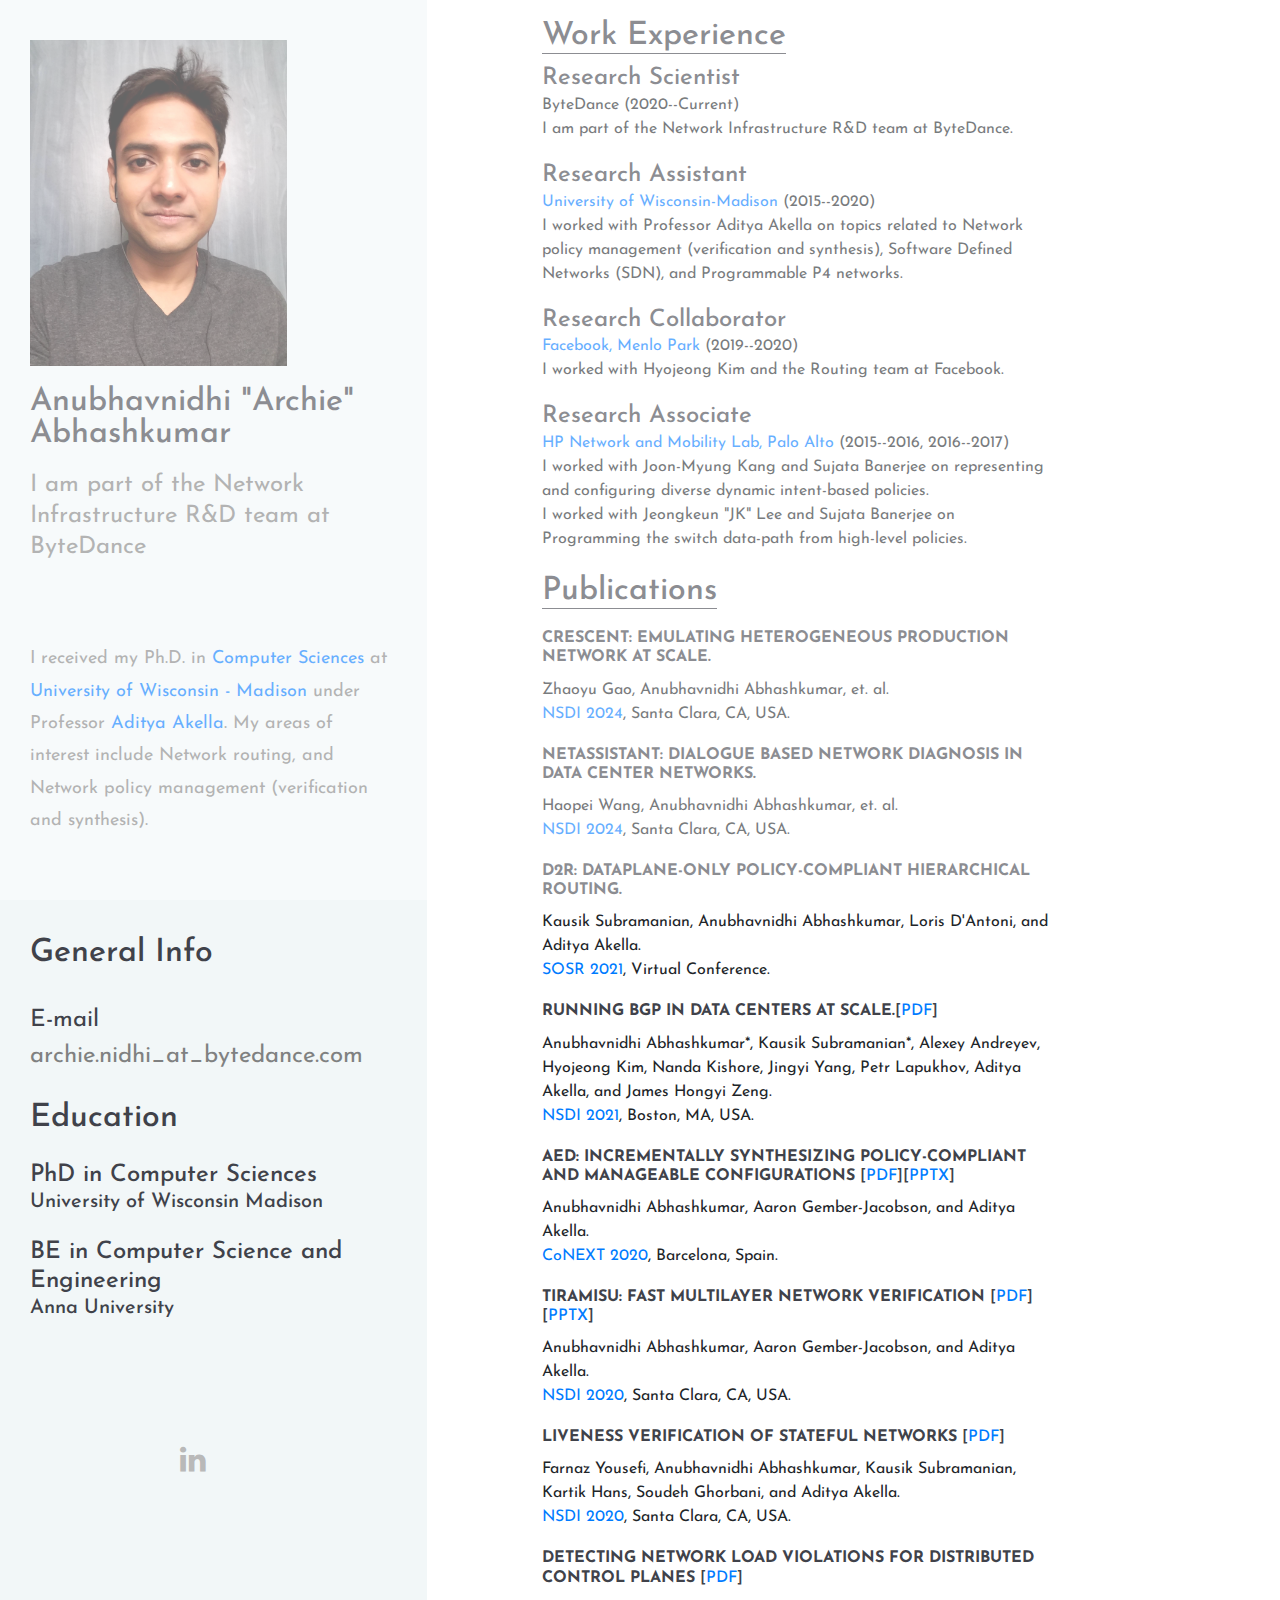
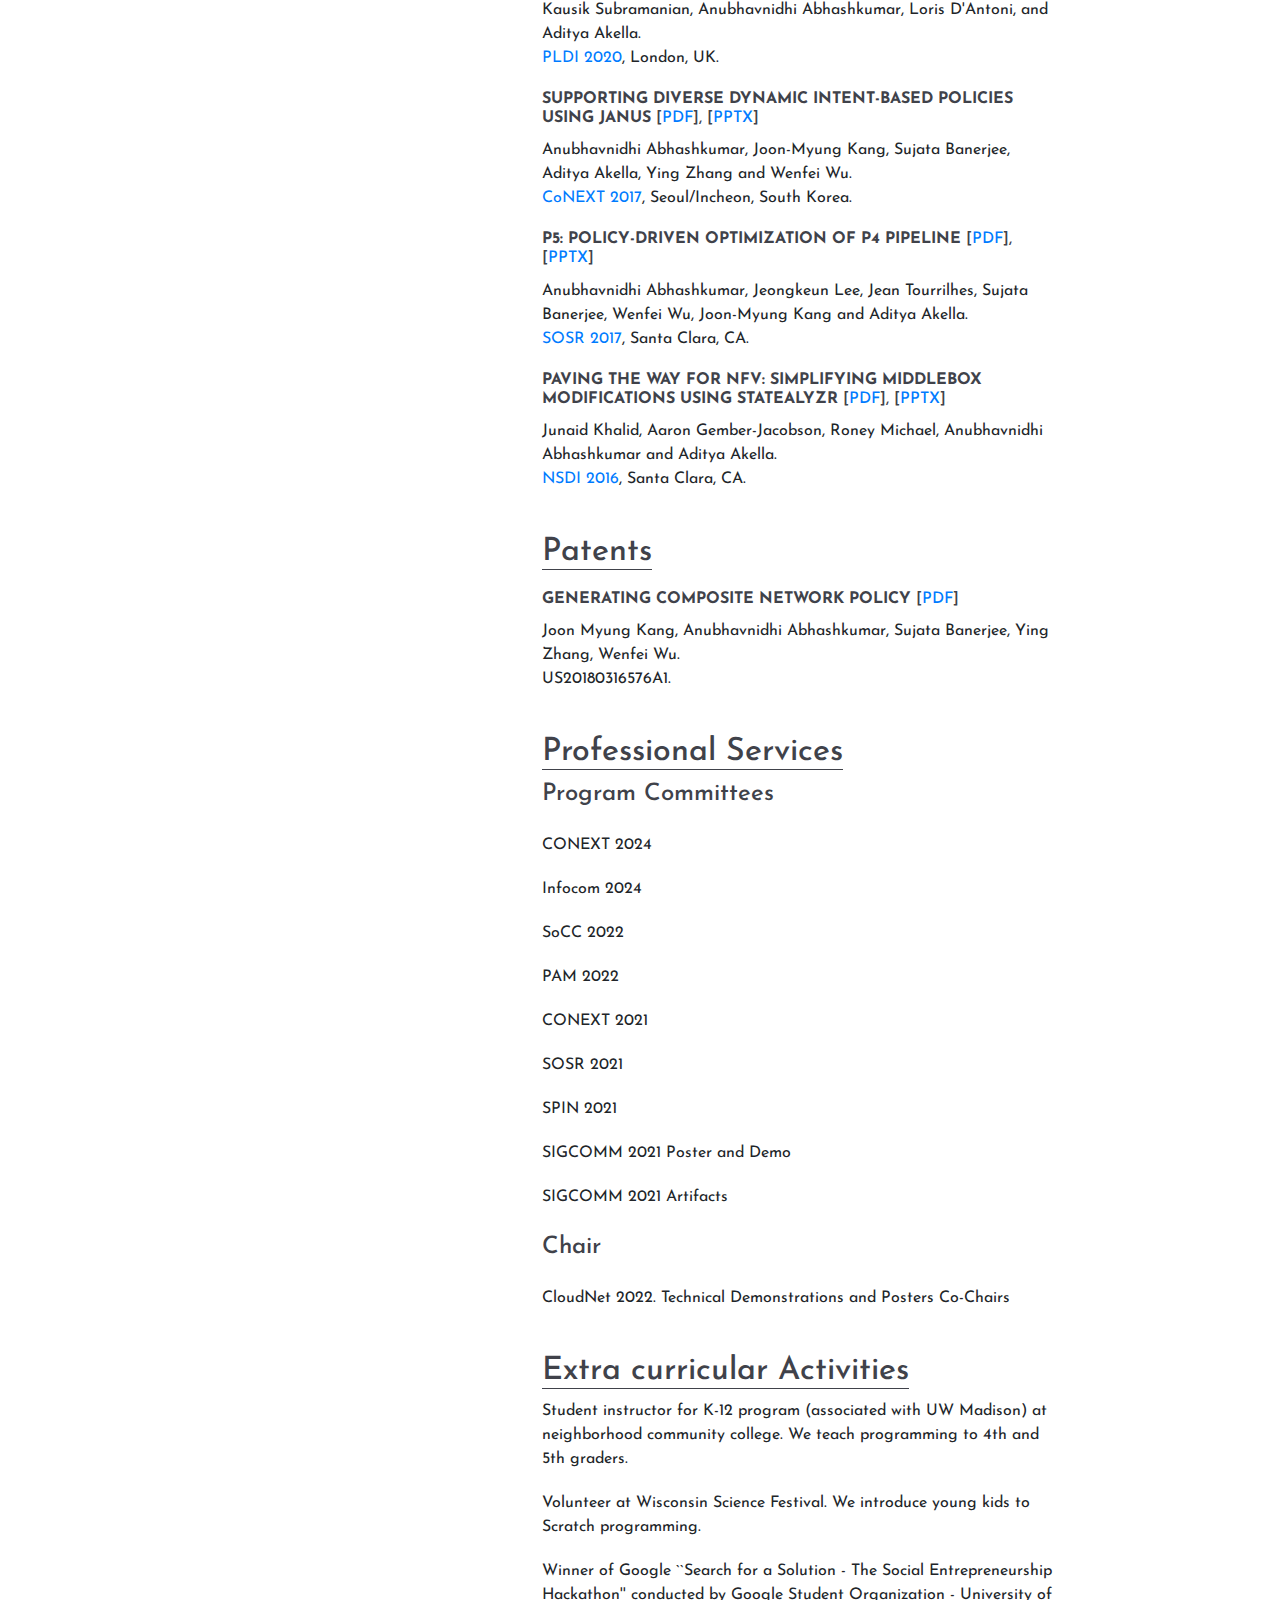
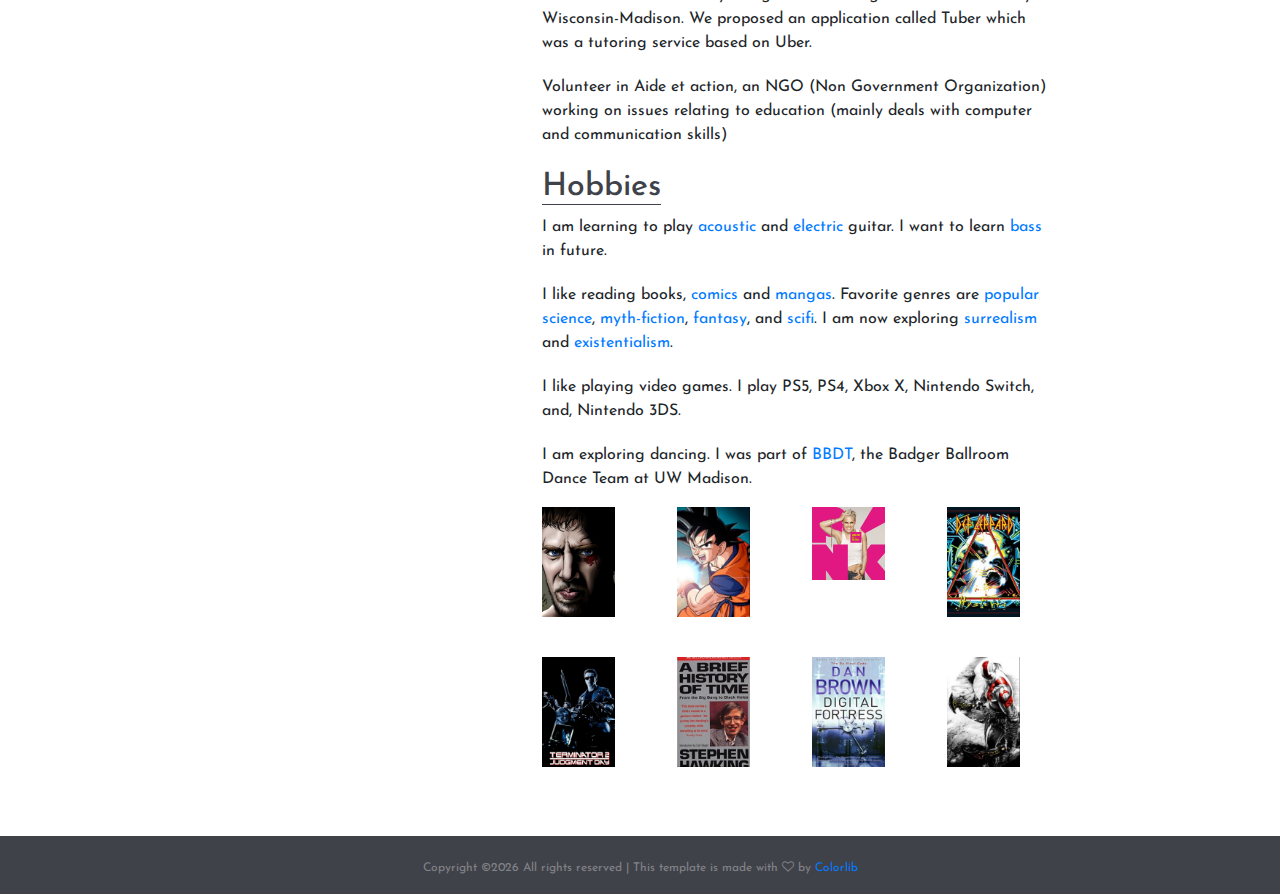
<file: index.html>
<!DOCTYPE html>
<html lang="en">
<head>
	<title>Anubhavnidhi "Archie" Abhashkumar</title>
	<meta charset="UTF-8">
	<meta name="description" content="Civic - CV Resume">
	<meta name="keywords" content="resume, civic, onepage, creative, html">
	<meta name="viewport" content="width=device-width, initial-scale=1.0">
	<!-- Favicon 
	<link href="img/favicon.ico" rel="shortcut icon"/>
	-->   
	<!-- Google Fonts -->
	<link href="https://fonts.googleapis.com/css?family=Josefin+Sans:400,400i,600,600i,700" rel="stylesheet">

	<!-- Stylesheets -->
	<link rel="stylesheet" href="css/bootstrap.min.css"/>
	<link rel="stylesheet" href="css/font-awesome.min.css"/>
	<link rel="stylesheet" href="css/flaticon.css"/>
	<link rel="stylesheet" href="css/owl.carousel.css"/>
	<link rel="stylesheet" href="css/magnific-popup.css"/>
	<link rel="stylesheet" href="css/style.css"/>


	<!--[if lt IE 9]>
	  <script src="https://oss.maxcdn.com/html5shiv/3.7.2/html5shiv.min.js"></script>
	  <script src="https://oss.maxcdn.com/respond/1.4.2/respond.min.js"></script>
	<![endif]-->

</head>
<body>
	<!-- Page Preloder -->
	<div id="preloder">
		<div class="loader"></div>
	</div>
	
	<div class="home-three-style">
		<!-- Header section start -->
		<!--
		<header class="header-section">
			<div class="container-fluid">
				<div class="row">
					<div class="col-md-4">
						<div class="site-logo">
							<h2><a href="#">Civic</a></h2>
							<p>Enhance your online presence</p>
						</div>
					</div>
					<div class="col-md-8 text-md-right header-buttons">
						<a href="#" class="site-btn">Download CV</a>
						<a href="#" class="site-btn">Discover me</a>
					</div>
				</div>
			</div>
		</header>
		-->
		<!-- Header section end -->
		
		<div class="container-fluid p-0">
			<div class="row m-0">
				<div class="col-xl-4 col-lg-4 p-0">
					<div class="main-left-area h-20">
						<section class="intro-section">
							<figure class="hero-image">
								<img src="assets/images/image.jpg" alt="">
							</figure>
							<div class="hero-text">
								<h2>Anubhavnidhi "Archie" Abhashkumar</h2>
								<p>I am part of the Network Infrastructure R&D team at ByteDance</p>
							</div>
							<p class="mb-5">I received my Ph.D. in <a href="http://cs.wisc.edu">Computer Sciences</a> at <a href="http://wisc.edu">University of Wisconsin - Madison</a> under Professor <a href="http://pages.cs.wisc.edu/~akella/">Aditya Akella</a>. My areas of interest include Network routing, and Network policy management (verification and synthesis). </p>
							<div class="hero-info pt-5">
								<h2>General Info</h2>
								<ul>
									<li><span>E-mail</span><br>archie.nidhi_at_bytedance.com</li>
								</ul>
							</div>
						</section>

						<section class="extra-section spad">
							            <div class="education-container container-block">
                <h2 class="container-block-title">Education</h2>
		</br>
                <div class="item">
                    <h4 class="degree">PhD in Computer Sciences</h4>
                    <h5 class="meta">University of Wisconsin Madison</h5>
                </div><!--//item-->
		</br>
                <div class="item">
                    <h4 class="degree">BE in Computer Science and Engineering</h4>
                    <h5 class="meta">Anna University</h5>
                </div><!--//item-->
            </div><!--//education-container-->

						<!--</section>
						<section class="language-section spad">
							<div class="section-title">
								<h2>Languages</h2>
							</div>
							<ul class="language-progress">
								<li>English <div class="lan-prog" data-lanprogesss="5"></div></li>
								<li>Spanish <div class="lan-prog" data-lanprogesss="4"></div></li>
								<li>Chinesse <div class="lan-prog" data-lanprogesss="3"></div></li>
							</ul>
						</section>-->
						<div class="social-links">
							<a href="https://www.linkedin.com/pub/anubhav-nidhi/6b/a2/5b3"><i class="fa fa-linkedin"></i></a>
						</div>
					</div>
				</div>

				<div class="col-xl-6 col-lg-7">
					<div class="main-right-area">
						<section class="resume-section spad pt-0">
						<section class="resume-section">
							<div class="section-title">
								<h2>Work Experience</h2>
							</div>
							<ul class="resume-list">
                                                                <li>
                                                                        <h3>Research Scientist</h3>
									ByteDance (2020--Current)<br>
									<!--<a href="http://cs.wisc.edu">University of Wisconsin-Madison</a><br>-->
									I am part of the Network Infrastructure R&D team at ByteDance.
                                                                </li>

								<li>
									<h3>Research Assistant</h3>
									<a href="http://cs.wisc.edu">University of Wisconsin-Madison</a> (2015--2020)<br>
									I worked with Professor Aditya Akella on topics related to Network policy management (verification and synthesis), Software Defined Networks (SDN), and Programmable P4 networks.
								</li>
								<li>
									<h3>Research Collaborator</h3>
									<a href="https://research.fb.com/category/systems-and-networking/">Facebook, Menlo Park</a> (2019--2020)<br>
									I worked with Hyojeong Kim and the Routing team at Facebook.
								</li>
								<li>
									<h3>Research Associate</h3>
									<a href="http://www.hpl.hp.com/research/network-and-mobility/">HP Network and Mobility Lab, Palo Alto</a> (2015--2016, 2016--2017)<br>
									I worked with Joon-Myung Kang and Sujata Banerjee on representing and configuring diverse dynamic intent-based policies.<br>
									I worked with Jeongkeun "JK" Lee and Sujata Banerjee on Programming the switch data-path from high-level policies.
								</li>
							</ul>
						</section>
						<!-- Resume section end -->
						<br>
<section class="resume-section spad pt-0">
							<div class="section-title">
								<h2>Publications</h2>
							</div>
							<ul class="resume-list">
                                                                <li>
									<h4><b>Crescent: Emulating Heterogeneous Production Network at Scale.</b><!--[<a href=papers/nsdi_bgp_21.pdf>pdf</a> ]--><!--[<a href=ppt/AED.pptx>pptx</a>]--></h4>
                                                                        Zhaoyu Gao, Anubhavnidhi Abhashkumar, et. al. <br> <a href="https://www.usenix.org/conference/nsdi24">NSDI 2024</a>, Santa Clara, CA, USA. 
                                                                </li>
                                                                <li>
									<h4><b>NetAssistant: Dialogue Based Network Diagnosis in Data Center Networks.</b><!--[<a href=papers/nsdi_bgp_21.pdf>pdf</a> ]--><!--[<a href=ppt/AED.pptx>pptx</a>]--></h4>
                                                                        Haopei Wang, Anubhavnidhi Abhashkumar, et. al. <br> <a href="https://www.usenix.org/conference/nsdi24">NSDI 2024</a>, Santa Clara, CA, USA. 
                                                                </li>
                                                                <li>
									<h4><b>D2R: Dataplane-Only Policy-Compliant Hierarchical Routing.</b><!--[<a href=papers/nsdi_bgp_21.pdf>pdf</a> ]--><!--[<a href=ppt/AED.pptx>pptx</a>]--></h4>
                                                                        Kausik Subramanian, Anubhavnidhi Abhashkumar, Loris D'Antoni, and Aditya Akella. <br> <a href="https://conferences.sigcomm.org/sosr/2021/index.html">SOSR 2021</a>, Virtual Conference.
                                                                </li>
                                                                <li>
									<h4><b>Running BGP in Data Centers at Scale.</b>[<a href=papers/nsdi_bgp_21.pdf>pdf</a>]<!--[<a href=ppt/AED.pptx>pptx</a>]--></h4>
                                                                        Anubhavnidhi Abhashkumar*, Kausik Subramanian*, Alexey Andreyev, Hyojeong Kim, Nanda Kishore, Jingyi Yang, Petr Lapukhov, Aditya Akella, and James Hongyi Zeng. <br> <a href="https://www.usenix.org/conference/nsdi21">NSDI 2021</a>, Boston, MA, USA.
                                                                </li>
                                                                <li>
									<h4><b>AED: Incrementally Synthesizing Policy-Compliant and Manageable Configurations </b>[<a href=papers/aed.pdf>pdf</a>][<a href=ppt/AED.pptx>pptx</a>]</h4>
                                                                        Anubhavnidhi Abhashkumar, Aaron Gember-Jacobson, and Aditya Akella. <br> <a href="https://conferences.sigcomm.org/co-next/2020/#!/home">CoNEXT 2020</a>, Barcelona, Spain.
                                                                </li>
								<li>
									<h4><b>Tiramisu: Fast Multilayer Network Verification </b>[<a href=papers/tiramisu.pdf>pdf</a>][<a href=ppt/Tiramisu.pptx>pptx</a>]</h4>
									Anubhavnidhi Abhashkumar, Aaron Gember-Jacobson, and Aditya Akella. <br> <a href="https://www.usenix.org/conference/nsdi20">NSDI 2020</a>, Santa Clara, CA, USA. 
								</li>
								<li>
									<h4><b>Liveness Verification of Stateful Networks </b>[<a href=papers/nsdi20-liveness-verification.pdf>pdf</a>]<!--, [<a href=ppt/Janus.pptx>pptx</a>]--></h4>
									Farnaz Yousefi, Anubhavnidhi Abhashkumar, Kausik Subramanian, Kartik Hans, Soudeh Ghorbani, and Aditya Akella. <br> <a href="https://www.usenix.org/conference/nsdi20">NSDI 2020</a>, Santa Clara, CA, USA. 
								</li>
								<li>
									<h4><b>Detecting Network Load Violations for Distributed Control Planes</b> [<a href=papers/pldi20qarc.pdf>pdf</a>] <!--,[<a href=ppt/Janus.pptx>pptx</a>]--></h4>
									Kausik Subramanian, Anubhavnidhi Abhashkumar, Loris D'Antoni, and Aditya Akella. <br> <a href="https://conf.researchr.org/home/pldi-2020">PLDI 2020</a>, London, UK. 
								</li>

								<li>
									<h4><b>Supporting Diverse Dynamic Intent-based Policies using Janus </b>[<a href=papers/p296-Abhashkumar.pdf>pdf</a>], [<a href=ppt/Janus.pptx>pptx</a>]</h4>
									Anubhavnidhi Abhashkumar, Joon-Myung Kang, Sujata Banerjee, Aditya Akella, Ying Zhang and Wenfei Wu. <br> <a href="http://conferences2.sigcomm.org/co-next/2017/#!/home">CoNEXT 2017</a>, Seoul/Incheon, South Korea. 
								</li>
								<li>
									<h4><b>P5: Policy-driven optimization of P4 pipeline </b>[<a href=papers/sosr17-p5.pdf>pdf</a>], [<a href=ppt/P5-wisc.pptx>pptx</a>]</h4>
									Anubhavnidhi Abhashkumar, Jeongkeun Lee, Jean Tourrilhes, Sujata Banerjee, Wenfei Wu, Joon-Myung Kang and Aditya Akella. <br> <a href="http://conferences.sigcomm.org/sosr/2017">SOSR 2017</a>, Santa Clara, CA. 
								</li>
								<li>
									<h4><b>Paving the Way for NFV: Simplifying Middlebox Modifications using StateAlyzr </b>[<a href=papers/khalid2016statealyzr.pdf>pdf</a>], [<a href=ppt/khalid2016statealyzr_slides.pptx>pptx</a>]</h4>
									Junaid Khalid, Aaron Gember-Jacobson, Roney Michael, Anubhavnidhi Abhashkumar and  Aditya Akella. <br> <a href="https://www.usenix.org/conference/nsdi16">NSDI 2016</a>, Santa Clara, CA. 
								</li>
							</ul>
						</section>
						<section class="resume-section spad pt-0">
							<div class="section-title">
								<h2>Patents</h2>
							</div>
							<ul class="resume-list">
								<li>
									<h4><b> Generating composite network policy </b>[<a href="https://patents.google.com/patent/US20180316576A1/en">pdf</a>]</h4>
									Joon Myung Kang, Anubhavnidhi Abhashkumar, Sujata Banerjee, Ying Zhang, Wenfei Wu. <br> US20180316576A1. 
								</li>


							</ul>
						</section>
						<section class="resume-section spad pt-0">
							<div class="section-title">
								<h2>Professional Services</h2>
								<h3>Program Committees</h3>
							</div>
							<br>
							<ul class="resume-list">
								<li>CONEXT 2024</li>
								<li>Infocom 2024</li>
								<li>SoCC 2022</li>
								<li>PAM 2022</li>
								<li>CONEXT 2021</li>
								<li>SOSR 2021</li>
								<li>SPIN 2021</li>
								<li>SIGCOMM 2021 Poster and Demo</li>
								<li>SIGCOMM 2021 Artifacts</li>
							</ul>
							<br>
							<div class="section-title">
							<h3>Chair</h3>
							</div>
							<br>
							<ul class="resume-list">
								<li>CloudNet 2022. Technical Demonstrations and Posters Co-Chairs</li>
							</ul>
						</section>
						<section class="resume-section">
							<div class="section-title">
								<h2>Extra curricular Activities</h2>
							</div>
							<ul class="resume-list">
								<li>
									Student instructor for K-12 program (associated with UW Madison) at neighborhood community college. We teach programming to 4th and 5th graders.
								</li>
								<li>
									Volunteer at Wisconsin Science Festival. We introduce young kids to Scratch programming.
								</li>
								<li>
									Winner of Google ``Search for a Solution - The Social Entrepreneurship Hackathon'' conducted by Google Student Organization - University of Wisconsin-Madison. We proposed an application called Tuber which was a tutoring service based on Uber.
								</li>
								<li>
									Volunteer in Aide et action, an NGO (Non Government Organization) working on issues relating to education (mainly deals with computer and communication skills)
								</li>
							</ul>
							<br>
						</section>


						<!-- skill section start -->
						<div class="skill-section">
							<div class="section-title">
								<h2>Hobbies</h2>
							</div>
							<ul class="resume-list">
								<li>
									I am learning to play <a href="http://www.guitarworld.com/files/imce-images/LX1E.jpg">acoustic</a> and <a href="https://stuff.fendergarage.com/images/N/O/y/fcwd-products-electric-guitar-02-hero-strat-1.jpg">electric</a> guitar. I want to learn <a href="https://www.jbhifi.com.au/FileLibrary/ProductResources/Images/180999-L-LO.jpg">bass</a> in future.
								</li>
                                                                <li>
                                                                        I like reading books, <a href="https://www.goodreads.com/list/show/210.Best_Graphic_Novels">comics</a> and <a href="https://www.goodreads.com/list/show/489._Best_Manga_Book_Ever">mangas</a>. Favorite genres are <a href="https://www.goodreads.com/shelf/show/science">popular science</a>, <a href="https://www.goodreads.com/shelf/show/mythology-fiction">myth-fiction</a>, <a href="https://www.goodreads.com/shelf/show/fantasy">fantasy</a>, and <a href="https://www.goodreads.com/shelf/show/science-fiction">scifi</a>. I am now exploring <a href="https://www.goodreads.com/shelf/show/surrealism">surrealism</a> and <a href="https://www.goodreads.com/shelf/show/existentialism">existentialism</a>.
                                                                </li>
								<li>
									I like playing video games. I play PS5, PS4, Xbox X, Nintendo Switch, and, Nintendo 3DS.
								</li>
                                                                <li>
                                                                        I am exploring dancing. I was part of <a href="http://badgerballroom.weebly.com/">BBDT</a>, the Badger Ballroom Dance Team at UW Madison.
                                                                </li>
							</ul>
							<p>
						<!-- skill section end -->
						      <div class="row">
							<div class="col-lg-3 col-sm-4 mb-4">
							  <img src="assets/images/db.jpg" class="img-responsive">
							</div>
							<div class="col-lg-3 col-sm-4 mb-4">
							  <img src="assets/images/dbzgoku.jpg" class="img-responsive">
							</div>
							<div class="col-lg-3 col-sm-5 mb-5">
								<img src="assets/images/pink.jpg" class="img-responsive">
							</div>
							<div class="col-lg-3 col-sm-4 mb-4">
								<img src="assets/images/def.jpg" class="img-responsive">
							</div>
						      </div>
							<p></p>
						      <div class="row">
							<div class="col-lg-3 col-sm-4 mb-4">
								<img src="assets/images/terminator.jpg" class="img-responsive">
							</div>
							<div class="col-lg-3 col-sm-4 mb-4">
								<img src="assets/images/step_hawk.jpg" class="img-responsive">
							</div>
							<div class="col-lg-3 col-sm-4 mb-4">
								<img src="assets/images/dan.jpg" class="img-responsive">
							</div>
							<div class="col-lg-3 col-sm-4 mb-4">
								<img src="assets/images/god.jpg" class="img-responsive">
							</div>
						      </div>
											

					</div>
				</div>
			</div>
		</div>
	</div>

	<!-- Footer section start -->
	<footer class="footer-section">
		<div class="container text-center">
			<div class="copyright"><!-- Link back to Colorlib can't be removed. Template is licensed under CC BY 3.0. -->
Copyright &copy;<script>document.write(new Date().getFullYear());</script> All rights reserved | This template is made with <i class="fa fa-heart-o" aria-hidden="true"></i> by <a href="https://colorlib.com" target="_blank">Colorlib</a>
<!-- Link back to Colorlib can't be removed. Template is licensed under CC BY 3.0. -->
</div>
		</div>
	</footer>
	<!-- Footer section end -->
		

	<!--====== Javascripts & Jquery ======-->
	<script src="js/jquery-2.1.4.min.js"></script>
	<script src="js/bootstrap.min.js"></script>
	<script src="js/owl.carousel.min.js"></script>
	<script src="js/magnific-popup.min.js"></script>
	<script src="js/circle-progress.min.js"></script>
	<script src="js/main.js"></script>
</body>
</html>
</file>
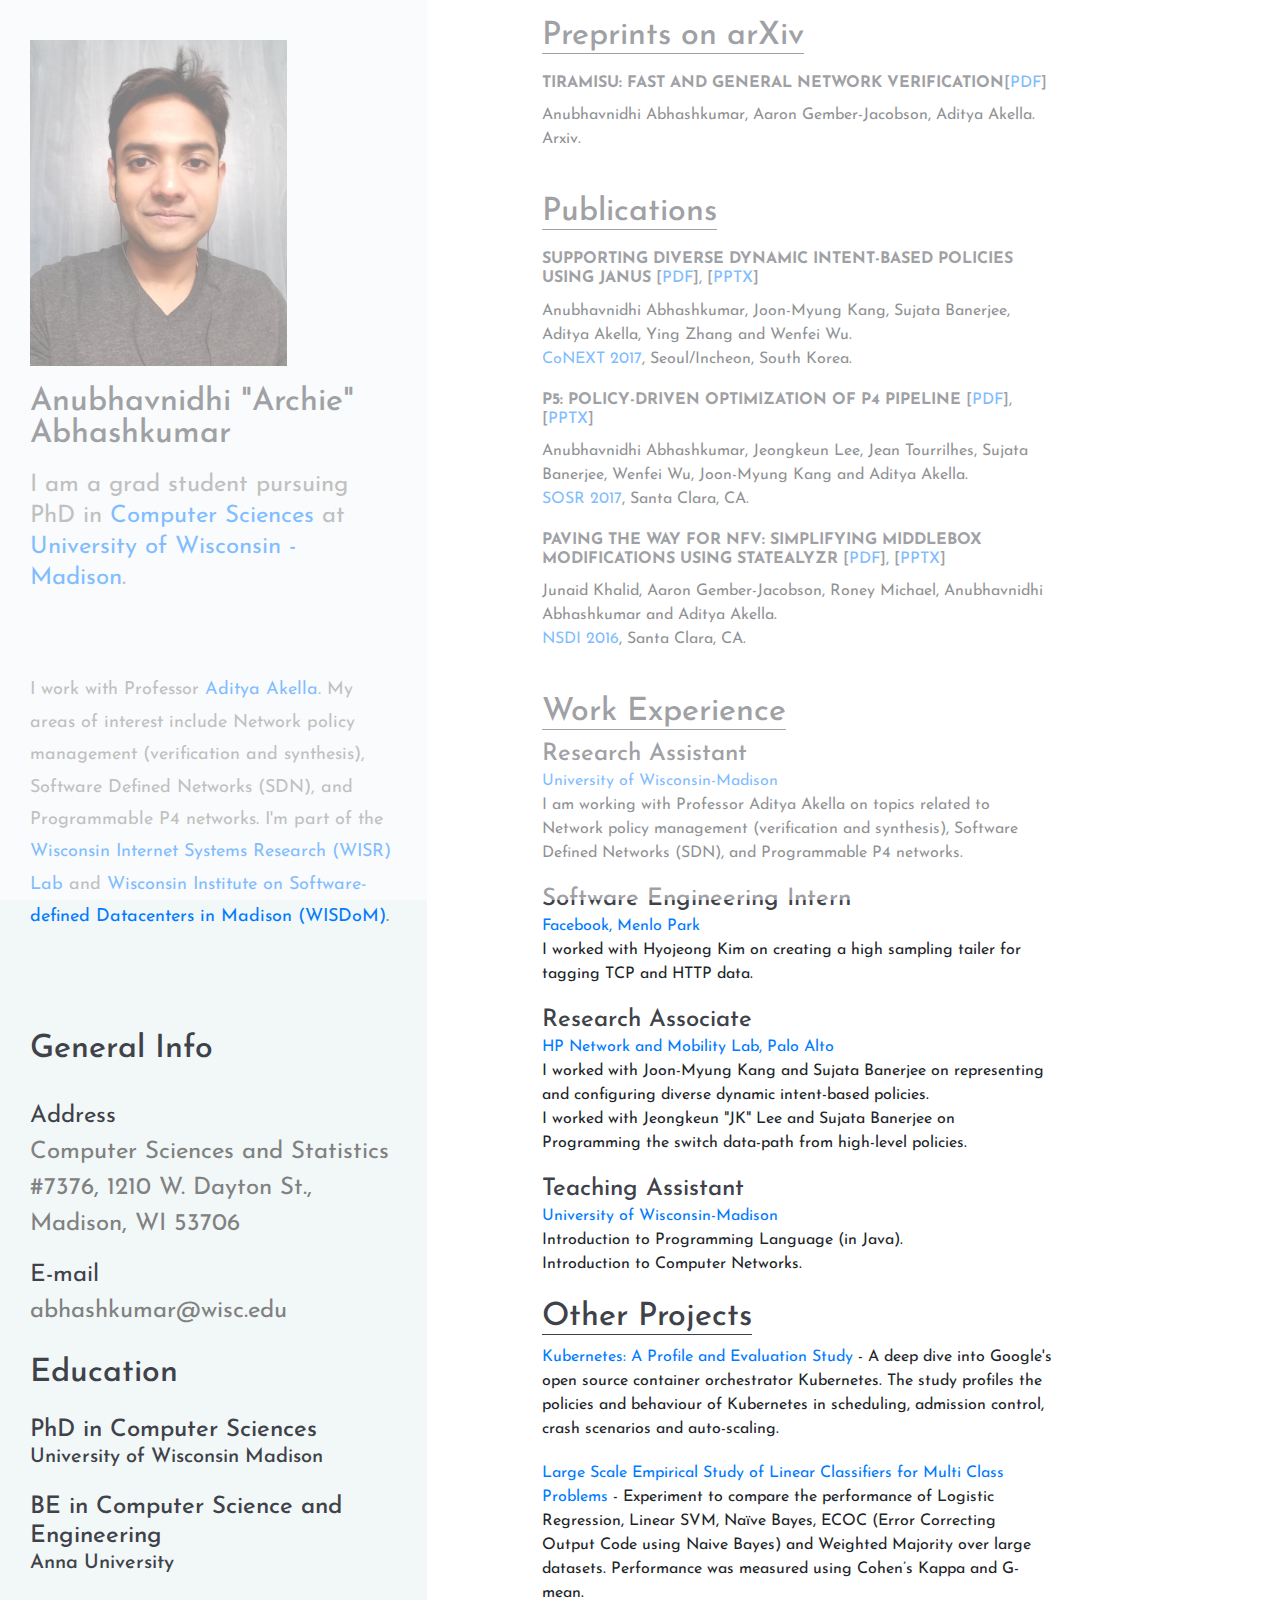
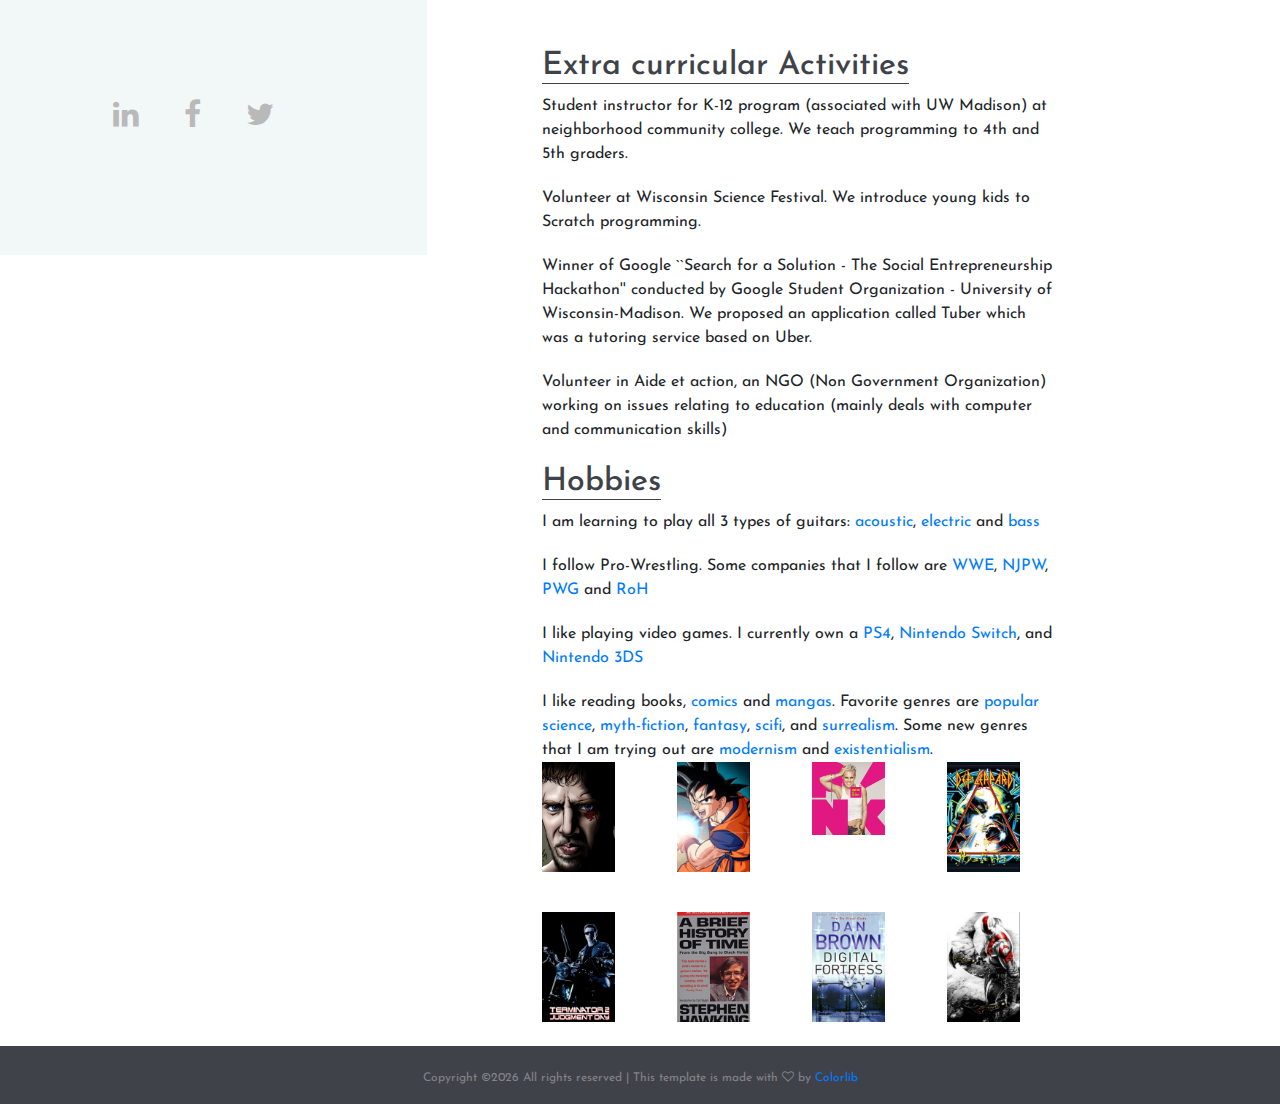
<file: test.html>
<!DOCTYPE html>
<html lang="en">
<head>
	<title>Anubhavnidhi "Archie" Abhashkumar</title>
	<meta charset="UTF-8">
	<meta name="description" content="Civic - CV Resume">
	<meta name="keywords" content="resume, civic, onepage, creative, html">
	<meta name="viewport" content="width=device-width, initial-scale=1.0">
	<!-- Favicon 
	<link href="img/favicon.ico" rel="shortcut icon"/>
	-->   
	<!-- Google Fonts -->
	<link href="https://fonts.googleapis.com/css?family=Josefin+Sans:400,400i,600,600i,700" rel="stylesheet">

	<!-- Stylesheets -->
	<link rel="stylesheet" href="css/bootstrap.min.css"/>
	<link rel="stylesheet" href="css/font-awesome.min.css"/>
	<link rel="stylesheet" href="css/flaticon.css"/>
	<link rel="stylesheet" href="css/owl.carousel.css"/>
	<link rel="stylesheet" href="css/magnific-popup.css"/>
	<link rel="stylesheet" href="css/style.css"/>


	<!--[if lt IE 9]>
	  <script src="https://oss.maxcdn.com/html5shiv/3.7.2/html5shiv.min.js"></script>
	  <script src="https://oss.maxcdn.com/respond/1.4.2/respond.min.js"></script>
	<![endif]-->

</head>
<body>
	<!-- Page Preloder -->
	<div id="preloder">
		<div class="loader"></div>
	</div>
	
	<div class="home-three-style">
		<!-- Header section start -->
		<!--
		<header class="header-section">
			<div class="container-fluid">
				<div class="row">
					<div class="col-md-4">
						<div class="site-logo">
							<h2><a href="#">Civic</a></h2>
							<p>Enhance your online presence</p>
						</div>
					</div>
					<div class="col-md-8 text-md-right header-buttons">
						<a href="#" class="site-btn">Download CV</a>
						<a href="#" class="site-btn">Discover me</a>
					</div>
				</div>
			</div>
		</header>
		-->
		<!-- Header section end -->
		
		<div class="container-fluid p-0">
			<div class="row m-0">
				<div class="col-xl-4 col-lg-4 p-0">
					<div class="main-left-area h-20">
						<section class="intro-section">
							<figure class="hero-image">
								<img src="assets/images/image.jpg" alt="">
							</figure>
							<div class="hero-text">
								<h2>Anubhavnidhi "Archie" Abhashkumar</h2>
								<p>I am a grad student pursuing PhD in <a href="http://cs.wisc.edu">Computer Sciences</a> at <a href="http://wisc.edu">University of Wisconsin - Madison</a>.</p>
							</div>
							<p class="mb-5">I work with Professor <a href="http://pages.cs.wisc.edu/~akella/">Aditya Akella</a>. My areas of interest include Network policy management (verification and synthesis), Software Defined Networks (SDN), and Programmable P4 networks. I'm part of the <a href=http://pages.cs.wisc.edu/~akella/wisr-webpage/index.html>Wisconsin Internet Systems Research (WISR) Lab </a> and <a href=http://wisdom.cs.wisc.edu>Wisconsin Institute on Software-defined Datacenters in Madison (WISDoM)</a>. </p>
							<div class="hero-info pt-5">
								<h2>General Info</h2>
								<ul>
									<li><span>Address</span><br>Computer Sciences and Statistics #7376, 1210 W. Dayton St., Madison, WI 53706</li>
									<li><span>E-mail</span><br>abhashkumar@wisc.edu</li>
								</ul>
							</div>
						</section>

						<section class="extra-section spad">
							            <div class="education-container container-block">
                <h2 class="container-block-title">Education</h2>
		</br>
                <div class="item">
                    <h4 class="degree">PhD in Computer Sciences</h4>
                    <h5 class="meta">University of Wisconsin Madison</h5>
                </div><!--//item-->
		</br>
                <div class="item">
                    <h4 class="degree">BE in Computer Science and Engineering</h4>
                    <h5 class="meta">Anna University</h5>
                </div><!--//item-->
            </div><!--//education-container-->

						<!--</section>
						<section class="language-section spad">
							<div class="section-title">
								<h2>Languages</h2>
							</div>
							<ul class="language-progress">
								<li>English <div class="lan-prog" data-lanprogesss="5"></div></li>
								<li>Spanish <div class="lan-prog" data-lanprogesss="4"></div></li>
								<li>Chinesse <div class="lan-prog" data-lanprogesss="3"></div></li>
							</ul>
						</section>-->
						<div class="social-links">
							<a href="https://www.linkedin.com/pub/anubhav-nidhi/6b/a2/5b3"><i class="fa fa-linkedin"></i></a>
							<a href="https://www.facebook.com/archie.nidhi"><i class="fa fa-facebook"></i></a>
							<a href="https://twitter.com/anubhavnidhi"><i class="fa fa-twitter"></i></a>
						</div>
					</div>
				</div>

				<div class="col-xl-6 col-lg-7">
					<div class="main-right-area">
						<!-- Resume section start -->
<section class="resume-section spad pt-0">
							<div class="section-title">
								<h2>Preprints on arXiv</h2>
							</div>
							<ul class="resume-list">
								<li>
									<h4><b> Tiramisu: Fast and General Network Verification</b>[<a href="https://arxiv.org/abs/1906.02043">pdf</a>]</h4>
									Anubhavnidhi Abhashkumar, Aaron Gember-Jacobson, Aditya Akella. <br> Arxiv. 
								</li>

							</ul>
						</section>

						<section class="resume-section spad pt-0">
							<div class="section-title">
								<h2>Publications</h2>
							</div>
							<ul class="resume-list">
								
								<li>
									<h4><b>Supporting Diverse Dynamic Intent-based Policies using Janus </b>[<a href=papers/p296-Abhashkumar.pdf>pdf</a>], [<a href=ppt/Janus.pptx>pptx</a>]</h4>
									Anubhavnidhi Abhashkumar, Joon-Myung Kang, Sujata Banerjee, Aditya Akella, Ying Zhang and Wenfei Wu. <br> <a href="http://conferences2.sigcomm.org/co-next/2017/#!/home">CoNEXT 2017</a>, Seoul/Incheon, South Korea. 
								</li>
								<li>
									<h4><b>P5: Policy-driven optimization of P4 pipeline </b>[<a href=papers/sosr17-p5.pdf>pdf</a>], [<a href=ppt/P5-wisc.pptx>pptx</a>]</h4>
									Anubhavnidhi Abhashkumar, Jeongkeun Lee, Jean Tourrilhes, Sujata Banerjee, Wenfei Wu, Joon-Myung Kang and Aditya Akella. <br> <a href="http://conferences.sigcomm.org/sosr/2017">SOSR 2017</a>, Santa Clara, CA. 
								</li>
								<li>
									<h4><b>Paving the Way for NFV: Simplifying Middlebox Modifications using StateAlyzr </b>[<a href=papers/khalid2016statealyzr.pdf>pdf</a>], [<a href=ppt/khalid2016statealyzr_slides.pptx>pptx</a>]</h4>
									Junaid Khalid, Aaron Gember-Jacobson, Roney Michael, Anubhavnidhi Abhashkumar and  Aditya Akella. <br> <a href="https://www.usenix.org/conference/nsdi16">NSDI 2016</a>, Santa Clara, CA. 
								</li>
							</ul>
						</section>
						<!-- Resume section end -->

						<!-- Resume section start -->
						<section class="resume-section">
							<div class="section-title">
								<h2>Work Experience</h2>
							</div>
							<ul class="resume-list">
								<li>
									<h3>Research Assistant</h3>
									<a href="http://cs.wisc.edu">University of Wisconsin-Madison</a><br>
									I am working with Professor Aditya Akella on topics related to Network policy management (verification and synthesis), Software Defined Networks (SDN), and Programmable P4 networks.
								</li>
								<li>
									<h3>Software Engineering Intern</h3>
									<a href="https://research.fb.com/category/systems-and-networking/">Facebook, Menlo Park</a><br>
									I worked with Hyojeong Kim on creating a high sampling tailer for tagging TCP and HTTP data.
								</li>
								<li>
									<h3>Research Associate</h3>
									<a href="http://www.hpl.hp.com/research/network-and-mobility/">HP Network and Mobility Lab, Palo Alto</a><br>
									I worked with Joon-Myung Kang and Sujata Banerjee on representing and configuring diverse dynamic intent-based policies.<br>
									I worked with Jeongkeun "JK" Lee and Sujata Banerjee on Programming the switch data-path from high-level policies.
								</li>
								<li>
									<h3>Teaching Assistant</h3>
									<a href="http://cs.wisc.edu">University of Wisconsin-Madison</a><br>
									Introduction to Programming Language (in Java).<br>Introduction to Computer Networks.
								</li>
							</ul>
						</section>
						<!-- Resume section end -->
						

						<!-- Review section start -->
						<section class="review-section spad">
							<div class="section-title">
								<h2>Other Projects</h2>
							</div>
							<ul class="resume-list">
								<li>
									<a href="kubernetes.pdf">Kubernetes: A Profile and Evaluation Study</a> - A deep dive into Google's open source container orchestrator Kubernetes. The study profiles the policies and behaviour of Kubernetes in scheduling, admission control, crash scenarios and auto-scaling.
								</li>
								<li>
									<a href="large-scale-empirical.pdf">Large Scale Empirical Study of Linear Classifiers for Multi Class Problems</a> - Experiment to compare the performance of Logistic Regression, Linear SVM, Naïve Bayes, ECOC (Error Correcting Output Code using Naive Bayes) and Weighted Majority over large datasets. Performance was measured using Cohen’s Kappa and G-mean.
								</li>
							</ul>
						</section>


						<section class="resume-section">
							<div class="section-title">
								<h2>Extra curricular Activities</h2>
							</div>
							<ul class="resume-list">
								<li>
									Student instructor for K-12 program (associated with UW Madison) at neighborhood community college. We teach programming to 4th and 5th graders.
								</li>
								<li>
									Volunteer at Wisconsin Science Festival. We introduce young kids to Scratch programming.
								</li>
								<li>
									Winner of Google ``Search for a Solution - The Social Entrepreneurship Hackathon'' conducted by Google Student Organization - University of Wisconsin-Madison. We proposed an application called Tuber which was a tutoring service based on Uber.
								</li>
								<li>
									Volunteer in Aide et action, an NGO (Non Government Organization) working on issues relating to education (mainly deals with computer and communication skills)
								</li>
							</ul>
							<br>
						</section>


						<!-- skill section start -->
						<div class="skill-section">
							<div class="section-title">
								<h2>Hobbies</h2>
							</div>
							<ul class="resume-list">
								<li>
									I am learning to play all 3 types of guitars: <a href="http://www.guitarworld.com/files/imce-images/LX1E.jpg">acoustic</a>, <a href="https://stuff.fendergarage.com/images/N/O/y/fcwd-products-electric-guitar-02-hero-strat-1.jpg">electric</a> and <a href="https://www.jbhifi.com.au/FileLibrary/ProductResources/Images/180999-L-LO.jpg">bass</a>
								</li>
								<li>
									I follow Pro-Wrestling. Some companies that I follow are <a href="http://www.wwe.com/">WWE</a>, <a href="https://www.njpw1972.com/">NJPW</a>, <a href="http://www.prowrestlingguerrilla.com/">PWG</a> and <a href="http://rohwrestling.com/">RoH</a>
								</li>
								<li>
									I like playing video games. I currently own a <a href="https://www.playstation.com/en-us/explore/games/ps4-games/">PS4</a>, <a href="http://www.nintendo.com/games/switch/">Nintendo Switch</a>, and <a href="http://www.nintendo.com/games/3ds/">Nintendo 3DS</a>
								</li>
								<li>
									I like reading books, <a href="https://www.goodreads.com/list/show/210.Best_Graphic_Novels">comics</a> and <a href="https://www.goodreads.com/list/show/489._Best_Manga_Book_Ever">mangas</a>. Favorite genres are <a href="https://www.goodreads.com/shelf/show/science">popular science</a>, <a href="https://www.goodreads.com/shelf/show/mythology-fiction">myth-fiction</a>, <a href="https://www.goodreads.com/shelf/show/fantasy">fantasy</a>, <a href="https://www.goodreads.com/shelf/show/science-fiction">scifi</a>, and <a href="https://www.goodreads.com/shelf/show/surrealism">surrealism</a>. Some new genres that I am trying out are <a href="https://www.goodreads.com/shelf/show/modernism">modernism</a> and <a href="https://www.goodreads.com/shelf/show/existentialism">existentialism</a>.
								</li>

							</ul>
						<!-- skill section end -->
						      <div class="row">
							<div class="col-lg-3 col-sm-4 mb-4">
							  <img src="assets/images/db.jpg" class="img-responsive">
							</div>
							<div class="col-lg-3 col-sm-4 mb-4">
							  <img src="assets/images/dbzgoku.jpg" class="img-responsive">
							</div>
							<div class="col-lg-3 col-sm-5 mb-5">
								<img src="assets/images/pink.jpg" class="img-responsive">
							</div>
							<div class="col-lg-3 col-sm-4 mb-4">
								<img src="assets/images/def.jpg" class="img-responsive">
							</div>
						      </div>
							<p></p>
						      <div class="row">
							<div class="col-lg-3 col-sm-4 mb-4">
								<img src="assets/images/terminator.jpg" class="img-responsive">
							</div>
							<div class="col-lg-3 col-sm-4 mb-4">
								<img src="assets/images/step_hawk.jpg" class="img-responsive">
							</div>
							<div class="col-lg-3 col-sm-4 mb-4">
								<img src="assets/images/dan.jpg" class="img-responsive">
							</div>
							<div class="col-lg-3 col-sm-4 mb-4">
								<img src="assets/images/god.jpg" class="img-responsive">
							</div>
						      </div>
											

					</div>
				</div>
			</div>
		</div>
	</div>

	<!-- Footer section start -->
	<footer class="footer-section">
		<div class="container text-center">
			<div class="copyright"><!-- Link back to Colorlib can't be removed. Template is licensed under CC BY 3.0. -->
Copyright &copy;<script>document.write(new Date().getFullYear());</script> All rights reserved | This template is made with <i class="fa fa-heart-o" aria-hidden="true"></i> by <a href="https://colorlib.com" target="_blank">Colorlib</a>
<!-- Link back to Colorlib can't be removed. Template is licensed under CC BY 3.0. -->
</div>
		</div>
	</footer>
	<!-- Footer section end -->
		

	<!--====== Javascripts & Jquery ======-->
	<script src="js/jquery-2.1.4.min.js"></script>
	<script src="js/bootstrap.min.js"></script>
	<script src="js/owl.carousel.min.js"></script>
	<script src="js/magnific-popup.min.js"></script>
	<script src="js/circle-progress.min.js"></script>
	<script src="js/main.js"></script>
</body>
</html>
</file>
<file: css/flaticon.css>
/*
  	Flaticon icon font: Flaticon
  	Creation date: 11/12/2017 08:10
  	*/

@font-face {
  font-family: "Flaticon";
  src: url("../icon-fonts/Flaticon.eot");
  src: url("../icon-fonts/Flaticon.eot?#iefix") format("embedded-opentype"),
       url("../icon-fonts/Flaticon.woff") format("woff"),
       url(".../icon-fonts/Flaticon.ttf") format("truetype"),
       url("../icon-fonts/Flaticon.svg#Flaticon") format("svg");
  font-weight: normal;
  font-style: normal;
}

@media screen and (-webkit-min-device-pixel-ratio:0) {
  @font-face {
    font-family: "Flaticon";
    src: url("../icon-fonts/Flaticon.svg#Flaticon") format("svg");
  }
}

[class^="flaticon-"]:before, [class*=" flaticon-"]:before,
[class^="flaticon-"]:after, [class*=" flaticon-"]:after {   
  font-family: Flaticon;
  font-style: normal;
}

.flaticon-001-yoga:before { content: "\f100"; }
.flaticon-002-writing:before { content: "\f101"; }
.flaticon-003-weightlifting:before { content: "\f102"; }
.flaticon-004-cinema:before { content: "\f103"; }
.flaticon-005-game-console:before { content: "\f104"; }
.flaticon-006-swimming:before { content: "\f105"; }
.flaticon-007-sports:before { content: "\f106"; }
.flaticon-008-karaoke:before { content: "\f107"; }
.flaticon-009-sewing-2:before { content: "\f108"; }
.flaticon-010-snorkel:before { content: "\f109"; }
.flaticon-011-reading:before { content: "\f10a"; }
.flaticon-012-quilt:before { content: "\f10b"; }
.flaticon-013-chess-1:before { content: "\f10c"; }
.flaticon-014-poker:before { content: "\f10d"; }
.flaticon-015-photo-camera:before { content: "\f10e"; }
.flaticon-016-canvas:before { content: "\f10f"; }
.flaticon-017-model:before { content: "\f110"; }
.flaticon-018-music-player:before { content: "\f111"; }
.flaticon-019-knitting:before { content: "\f112"; }
.flaticon-020-kite:before { content: "\f113"; }
.flaticon-021-necklace:before { content: "\f114"; }
.flaticon-022-hiking:before { content: "\f115"; }
.flaticon-023-toast:before { content: "\f116"; }
.flaticon-024-gardening:before { content: "\f117"; }
.flaticon-025-fishing:before { content: "\f118"; }
.flaticon-026-sewing-1:before { content: "\f119"; }
.flaticon-027-drum-set:before { content: "\f11a"; }
.flaticon-028-sewing:before { content: "\f11b"; }
.flaticon-029-dancing:before { content: "\f11c"; }
.flaticon-030-crossword:before { content: "\f11d"; }
.flaticon-031-crochet:before { content: "\f11e"; }
.flaticon-032-cooking:before { content: "\f11f"; }
.flaticon-033-coin:before { content: "\f120"; }
.flaticon-034-pottery:before { content: "\f121"; }
.flaticon-035-tent:before { content: "\f122"; }
.flaticon-036-chess:before { content: "\f123"; }
</file>
<file: css/style.css>
/* =================================
------------------------------------
  Civic - CV Resume
  Version: 1.0
 ------------------------------------ 
 ====================================*/

/*----------------------------------------*/
/* Template default CSS
/*----------------------------------------*/
html,
body {
	height: 100%;
	font-family: 'Josefin Sans', sans-serif;
}

h1,
h2,
h3,
h4,
h5,
h6 {
	color: #40424a;
	margin: 0;
	font-weight: 500;
	font-family: 'Josefin Sans', sans-serif;
}

h2 {
	font-size: 32px;
}

h3 {
	font-size: 24px;
}

p {
	font-size: 18px;
	color: #808181;
	line-height: 1.8;
}

img {
	max-width: 70%;
}

input:focus,
select:focus,
button:focus,
textarea:focus {
	outline: none;
}

a:hover,
a:focus {
	text-decoration: none;
	outline: none;
}

ul,
ol {
	padding: 0;
	margin: 0;
}

/*---------------------
	Helper CSS
-----------------------*/
.spad {
	padding-top: 25px;
	padding-bottom: 45px;
}

.section-title h2 {
	display: inline-block;
	position: relative;
	margin-bottom: 10px;
	padding-bottom: 2px;
	line-height: normal;
}

.section-title h2:after {
	position: absolute;
	content: '';
	width: 100%;
	height: 1px;
	left: 0;
	bottom: 0;
	background: #40424a;
}

.set-bg {
	background-repeat: no-repeat;
	background-size: cover;
}

/*------------------------
  Common Elements
--------------------------*/

/* Preloder */
#preloder {
	position: fixed;
	width: 100%;
	height: 100%;
	top: 0;
	left: 0;
	z-index: 999999;
	background: #fff;
}

.loader {
	width: 30px;
	height: 30px;
	border: 3px solid #000;
	position: absolute;
	top: 50%;
	left: 50%;
	margin-top: -13px;
	margin-left: -13px;
	border-radius: 60px;
	border-left-color: transparent;
	animation: loader 0.8s linear infinite;
	-webkit-animation: loader 0.8s linear infinite;
}

@keyframes loader {
	0% {
		-webkit-transform: rotate(0deg);
		        transform: rotate(0deg);
	}
	50% {
		-webkit-transform: rotate(180deg);
		        transform: rotate(180deg);
	}
	100% {
		-webkit-transform: rotate(360deg);
		        transform: rotate(360deg);
	}
}

@-webkit-keyframes loader {
	0% {
		-webkit-transform: rotate(0deg);
	}
	50% {
		-webkit-transform: rotate(180deg);
	}
	100% {
		-webkit-transform: rotate(360deg);
	}
}

/* Site Buttons */
.site-btn {
	display: inline-block;
	text-transform: uppercase;
	font-size: 12px;
	min-width: 213px;
	min-height: 20px;
	text-align: center;
	padding: 20px 10px 15px;
	position: relative;
	background-color: #fff;
	margin-right: 10px;
	border: 2px solid #40424a;
	color: #40424a;
	font-weight: 700;
}

.site-btn:hover {
	color: #40424a;
}

.circle-progress {
	text-align: center;
	padding-top: 30px;
	display: inline-block;
}

.circle-progress .prog-circle {
	margin-bottom: -155px;
}

.circle-progress canvas {
	-webkit-transform: rotate(90deg);
	-ms-transform: rotate(90deg);
	transform: rotate(90deg);
}

.circle-progress .progress-info {
	background: #f2f7f8;
	width: 127px;
	height: 127px;
	border-radius: 150px;
	margin: 0 auto;
	padding-top: 45px;
}

.circle-progress .progress-info h2 {
	font-size: 36px;
	color: #40424a !important;
}

.circle-progress .prog-title {
	text-align: center;
	margin-top: 55px;
}

.circle-progress .prog-title h3 {
	font-size: 16px;
	text-transform: uppercase;
}

.circle-progress .prog-title p {
	font-size: 15px;
	color: #808181 !important;
}

/* Image Popup */
.img-popup-warp .mfp-content,
.img-popup-warp.mfp-ready.mfp-removing .mfp-content {
	opacity: 0;
	-webkit-transform: scale(0.8);
	-ms-transform: scale(0.8);
	transform: scale(0.8);
	-webkit-transition: all 0.4s;
	-o-transition: all 0.4s;
	transition: all 0.4s;
}

.img-popup-warp.mfp-ready .mfp-content {
	opacity: 1;
	-webkit-transform: scale(1);
	-ms-transform: scale(1);
	transform: scale(1);
}

/* Fact box */
.fact-box {
	height: 375px;
	display: table;
	width: 100%;
	background: #40424a;
}

.fact-box.trans {
	background-color: transparent;
}

.fact-box .fact-content {
	display: table-cell;
	vertical-align: middle;
	text-align: center;
}

.fact-box .fact-content img {
	width: 60px;
	margin-bottom: 30px;
}

.fact-box .fact-content h2 {
	font-size: 36px;
	color: #fff;
}

.fact-box .fact-content p {
	color: #fff;
	margin-bottom: 0;
}

/* Porgess bar */
.single-progress-item {
	margin-bottom: 35px;
	position: relative;
}

.single-progress-item p {
	color: #40424a;
	margin-bottom: 0;
	font-weight: 600;
}

.progress-bar-style {
	display: block;
	height: 2px;
	position: relative;
	width: 100%;
	margin-bottom: 10px;
}

.bar-inner {
	position: absolute;
	height: 100%;
	left: 0;
	top: 0;
	background: #40424a;
}

.bar-inner span {
	position: absolute;
	right: 0;
	bottom: -30px;
	color: #40424a;
	font-weight: 600;
}

/* Progress dots */
.language-progress {
	max-width: 280px;
	list-style: none;
}

.language-progress li {
	font-size: 24px;
	position: relative;
	padding-right: 150px;
	margin-bottom: 10px;
}

.language-progress .lan-prog {
	position: absolute;
	right: 0;
	top: 0;
}

.language-progress .lan-prog span {
	width: 12px;
	height: 12px;
	display: inline-block;
	margin-right: 18px;
	border-radius: 12px;
	background: #40424a;
}

.language-progress .lan-prog span.fade-ele {
	background: #cacaca;
}

/* Icon Box */
.icon-box {
	text-align: center;
	display: inline-block;
	margin-right: 60px;
}

.icon-box:last-child {
	margin-right: 0;
}

.icon-box i {
	font-size: 60px;
}

.icon-box p {
	color: #40424a;
}

.social-links a {
	-webkit-transition: all 0.3s;
	-o-transition: all 0.3s;
	transition: all 0.3s;
}

/*---------------------
	Header section
-----------------------*/
.header-section {
	padding: 50px 40px;
	background: #f2f7f8;
}

.site-logo h2 {
	font-size: 24px;
}

.site-logo h2 a {
	color: #40424a;
}

.site-logo p {
	font-size: 14px;
	line-height: normal;
}

.header-buttons a {
	margin-top: 15px;
}

/*---------------------
	Hero section
-----------------------*/
.hero-section {
	background: #f2f7f8;
}

.hero-text {
	margin-bottom: 80px;
}

.hero-text h2 {
	font-size: 32px;
	line-height: normal;
	margin-bottom: 20px;
}

.hero-text p {
	font-size: 24px;
	line-height: 1.3;
}

.hero-image {
	padding-top: 20px;
}

.hero-info h2 {
	margin-bottom: 30px;
}

.hero-info ul {
	list-style: none;
}

.hero-info ul li {
	font-size: 24px;
	color: #808181;
	margin-bottom: 15px;
}

.hero-info ul li span {
	color: #40424a;
	display: inline-block;
	min-width: 220px;
}

.hero-info ul li:last-child {
	margin-bottom: 0;
}

/*---------------------
	Social section
-----------------------*/
.social-section {
	background: #f9f9f9;
	padding: 80px 0;
}

.social-section .social-links {
	display: inline-block;
	background: #f9f9f9;
	position: relative;
	z-index: 5;
}

.social-section .social-links a {
	color: #484848;
	font-size: 36px;
	margin-right: 40px;
}

.social-section .social-link-warp {
	position: relative;
}

.social-section .social-link-warp h2 {
	display: inline-block;
	float: right;
	font-weight: 400;
	padding-left: 30px;
	background: #f9f9f9;
	position: relative;
	z-index: 5;
}

.social-section .social-link-warp:after {
	position: absolute;
	content: '';
	width: 50%;
	height: 2px;
	left: 23%;
	top: 50%;
	margin-top: 1px;
	background: #cbcbcb;
}

/*---------------------
	Resume section
----------------------*/
.resume-section.with-bg {
	background-image: url(../img/resume-bg.jpg);
	background-repeat: no-repeat;
	background-size: cover;
}

.resume-list {
	list-style: none;
	margin-left: 60px;
	padding-left: 110px;
	border-left: 2px solid #40424a;
}

.resume-list li {
	margin-bottom: 20px;
	position: relative;
}

.resume-list li:last-child {
	margin-bottom: 0;
}

.resume-list li:after {
	position: absolute;
	content: '';
	width: 15px;
	height: 15px;
	border: 2px solid #40424a;
	border-radius: 50px;
	background: #cacaca;
	top: 30px;
	left: -118px;
}

.resume-list h2 {
	font-size: 72px;
	margin-bottom: 10px;
}

.resume-list h4 {
	font-size: 16px;
	text-transform: uppercase;
	margin-top: 10px;
	margin-bottom: 10px;
}

.resume-list p {
	margin-bottom: 0;
}

/*---------------------
	Review section
-----------------------*/
.review-slider {
	padding-left: 150px;
}

.review-slider .owl-dots {
	position: absolute;
	left: 50px;
	top: 70px;
}

.review-slider .owl-dots .owl-dot {
	width: 12px;
	height: 12px;
	border: 2px solid #40424a;
	border-radius: 50px;
	background: #cacaca;
	margin-bottom: 15px;
}

.review-slider .owl-dots .owl-dot.active {
	background: #40424a;
}

.single-review .qut {
	font-size: 120px;
	line-height: 0;
	color: #505259;
	margin-top: 60px;
}

.single-review p {
	margin-bottom: 40px;
}

.single-review h3 {
	font-size: 24px;
	margin-bottom: 10px;
}

.single-review h4 {
	font-size: 16px;
}

/*---------------------
	Portfolio section
----------------------*/
.portfolio-warp {
	padding: 0 60px;
}

.portfolio-item h2 {
	font-size: 24px;
	margin-bottom: 5px;
}

.portfolio-item p {
	font-size: 14px;
	margin-bottom: 0;
}

.portfolio-item .port-pic {
	margin-bottom: 30px;
	display: block;
	height: 480px;
	background: #333;
	background-position: center center;
	background-size: cover;
	overflow: hidden;
	position: relative;
}

.portfolio-item .port-pic:after {
	position: absolute;
	content: '';
	left: 0;
	bottom: 0;
	width: 100%;
	height: 0;
	background: #000;
	opacity: 0;
	z-index: 2;
	-webkit-transition: all 0.4s cubic-bezier(0.55, 0.09, 0.68, 0.53) 0s;
	-o-transition: all 0.4s cubic-bezier(0.55, 0.09, 0.68, 0.53) 0s;
	transition: all 0.4s cubic-bezier(0.55, 0.09, 0.68, 0.53) 0s;
}

.portfolio-item:hover .port-pic:after {
	opacity: 0.8;
	height: 100%;
	top: 0;
}

/*---------------------
	Contact section
-----------------------*/
.contact-form {
	display: block;
	width: 100%;
}

.contact-form input {
	background-color: transparent;
	padding-left: 25px;
	height: 60px;
	width: 100%;
	border: none;
	border-bottom: 2px solid #cacaca;
	margin-bottom: 30px;
	font-size: 13px;
}

.contact-form textarea {
	padding-left: 25px;
	height: 200px;
	width: 100%;
	border: none;
	border-bottom: 2px solid #cacaca;
	margin-bottom: 30px;
	font-size: 13px;
	background-color: transparent;
}

.contact-form ::-webkit-input-placeholder {
	font-style: italic;
}

.contact-form :-ms-input-placeholder {
	font-style: italic;
}

.contact-form ::-ms-input-placeholder {
	font-style: italic;
}

.contact-form ::placeholder {
	font-style: italic;
}

/*---------------------
	Footer section
-----------------------*/
.footer-section {
	background: #40424a;
	padding: 20px 0;
}

.copyright {
	padding-top: 5px;
	font-size: 12px;
	color: #838488;
	line-height: normal;
}

/*---------------------
	Home 2 Style
-----------------------*/
.home-two-style {
	background-image: url(../img/home-2-bg.png);
	background-repeat: no-repeat;
	background-size: cover;
	background-position: top center;
	background-color: #009fff;
}

.home-two-style .header-section,
.home-two-style .hero-section,
.home-two-style .social-section,
.home-two-style .review-slider .owl-dots .owl-dot,
.home-two-style .site-btn,
.home-two-style .fact-box,
.home-two-style .social-links,
.home-two-style .social-section .social-link-warp h2 {
	background-color: transparent;
}

.home-two-style h1,
.home-two-style h2,
.home-two-style h3,
.home-two-style h4,
.home-two-style h5,
.home-two-style h6,
.home-two-style p,
.home-two-style .site-logo h2 a,
.home-two-style .site-logo p,
.home-two-style .hero-info ul li,
.home-two-style .hero-info ul li span,
.home-two-style .single-review .qut,
.home-two-style .site-btn,
.home-two-style .social-section .social-links a,
.home-two-style .contact-form input,
.home-two-style .contact-form textarea,
.home-two-style .circle-progress .prog-title p,
.home-two-style .circle-progress .prog-title h3,
.home-two-style .circle-progress .progress-info h2 {
	color: #fff !important;
}

.home-two-style .section-title h2:after,
.home-two-style .review-slider .owl-dots .owl-dot.active {
	background: #fff;
}

.home-two-style .resume-list,
.home-two-style .resume-list li:after,
.home-two-style .review-slider .owl-dots .owl-dot,
.home-two-style .site-btn,
.home-two-style .contact-form input,
.home-two-style .contact-form textarea {
	border-color: #fff;
}

.home-two-style .hero-image {
	padding-left: 0px;
	padding-top: 20px;
}

.home-two-style .hero-image img {
	-webkit-box-shadow: 6px 20px 50px rgba(0, 0, 0, 0.5294117647);
	        box-shadow: 6px 20px 50px rgba(0, 0, 0, 0.5294117647);
}

.home-two-style .resume-list li:after {
	background: #009fff;
}

.home-two-style .circle-progress .progress-info {
	background: #50bcfd;
}

.home-two-style .fact-box {
	border: 2px solid #fff;
}

.home-two-style .fact-box.trans {
	border: none;
}

.home-two-style .footer-section {
	background: #3a4db4;
}

.home-two-style .contact-form ::-webkit-input-placeholder {
	color: #fff;
}

.home-two-style .contact-form :-ms-input-placeholder {
	color: #fff;
}

.home-two-style .contact-form ::-ms-input-placeholder {
	color: #fff;
}

.home-two-style .contact-form ::placeholder {
	color: #fff;
}

/*---------------------
	Home 3 Style
-----------------------*/
.home-three-style .main-left-area,
.home-four-style .main-left-area {
	background: #f2f7f8;
	padding-top: 20px;
	padding-right: 80px;
	padding-left: 80px;
}

.home-three-style .main-left-area .section-title h2,
.home-four-style .main-left-area .section-title h2 {
	margin-bottom: 130px;
}

.home-three-style .main-right-area,
.home-four-style .main-right-area {
	padding-top: 20px;
	padding-left: 110px;
}

.home-three-style .resume-list li,
.home-four-style .resume-list li {
	padding-left: 0;
}

.home-three-style .resume-list li:after,
.home-four-style .resume-list li:after {
	display: none;
}

.home-three-style .resume-list,
.home-four-style .resume-list {
	border-left: none;
	padding-left: 0;
	margin-left: 0;
}

.home-three-style .header-section,
.home-four-style .header-section {
	padding: 50px 80px;
	background: transparent;
	position: absolute;
	width: 100%;
	z-index: 1;
}

.home-three-style .hero-image,
.home-four-style .hero-image {
	margin-bottom: 20px;
}

.home-three-style .hero-text h2,
.home-four-style .hero-text h2 {
	font-size: 32px;
	margin-bottom: 20px;
}

.home-three-style .review-slider,
.home-four-style .review-slider {
	padding-left: 0;
}

.home-three-style .review-slider .owl-dots,
.home-four-style .review-slider .owl-dots {
	position: relative;
	left: 0;
	top: 0;
	padding-top: 50px;
}

.home-three-style .review-slider .owl-dots .owl-dot,
.home-four-style .review-slider .owl-dots .owl-dot {
	display: inline-block;
	margin-right: 15px;
	background: #cacaca;
	border: none;
}

.home-three-style .review-slider .owl-dots .owl-dot.active,
.home-four-style .review-slider .owl-dots .owl-dot.active {
	background: #40424a;
}

.home-three-style .skills,
.home-four-style .skills {
	max-width: 555px;
}

.home-three-style .fact-box.trans,
.home-four-style .fact-box.trans {
	margin-bottom: 80px;
}

.home-three-style .social-links,
.home-four-style .social-links {
	text-align: center;
	padding-bottom: 70px;
	padding-top: 120px;
}

.home-three-style .social-links a,
.home-four-style .social-links a {
	font-size: 30px;
	margin-right: 40px;
	color: #b9b9b9;
}

.home-three-style .social-links a:hover,
.home-four-style .social-links a:hover {
	color: #484848;
}

/*---------------------
	Home 4 Style
-----------------------*/
.home-four-style .site-logo h2 a,
.home-four-style .site-logo p {
	color: #fff;
}

.home-four-style .main-left-area {
	position: relative;
	/* Permalink - use to edit and share this gradient: http://colorzilla.com/gradient-editor/#481340+0,ff0f3c+100,ff0f3c+100 */
	background: #481340;
	/* Old browsers */
	/* FF3.6-15 */
	background: -webkit-linear-gradient(top, #481340 0%, #ff0f3c 100%, #ff0f3c 100%);
	/* Chrome10-25,Safari5.1-6 */
	background: -webkit-gradient(linear, left top, left bottom, from(#481340), color-stop(100%, #ff0f3c), to(#ff0f3c));
	background: -o-linear-gradient(top, #481340 0%, #ff0f3c 100%, #ff0f3c 100%);
	background: linear-gradient(to bottom, #481340 0%, #ff0f3c 100%, #ff0f3c 100%);
	/* W3C, IE10+, FF16+, Chrome26+, Opera12+, Safari7+ */
	filter: progid:DXImageTransform.Microsoft.gradient( startColorstr='#481340', endColorstr='#ff0f3c', GradientType=0);
	/* IE6-9 */
}

.home-four-style .main-left-area:after {
	position: absolute;
	content: "";
	width: 100%;
	height: 800px;
	top: 0;
	left: 0;
	background-image: url("../img/home-4-bg.png");
	background-repeat: no-repeat;
	background-size: cover;
}

.home-four-style .main-left-area h1,
.home-four-style .main-left-area h2,
.home-four-style .main-left-area h3,
.home-four-style .main-left-area h4,
.home-four-style .main-left-area h5,
.home-four-style .main-left-area h6,
.home-four-style .main-left-area p,
.home-four-style .main-left-area .hero-info ul li,
.home-four-style .main-left-area .hero-info ul li span,
.home-four-style .main-left-area .site-btn,
.home-four-style .main-left-area .social-section,
.home-four-style .main-left-area .social-links a,
.home-four-style .main-left-area .contact-form input,
.home-four-style .main-left-area .contact-form textarea,
.home-four-style .main-left-area .circle-progress .prog-title p,
.home-four-style .main-left-area .circle-progress .prog-title h3,
.home-four-style .main-left-area .circle-progress .progress-info h2,
.home-four-style .main-left-area .language-progress li {
	color: #fff !important;
}

.home-four-style .main-left-area .circle-progress .progress-info {
	background: rgba(255, 255, 255, 0.29);
}

.home-four-style .main-left-area .section-title h2:after,
.home-four-style .main-left-area .language-progress .lan-prog span {
	background: #fff;
}

.home-four-style .main-left-area .language-progress .lan-prog span.fade-ele {
	background: rgba(255, 255, 255, 0.29);
}

.home-four-style .main-left-area .fact-box {
	background-color: transparent;
	border: 2px solid #fff;
}

.home-four-style .main-left-area .fact-box.trans {
	border: none;
}

.home-four-style .main-left-area .intro-section {
	position: relative;
	z-index: 2;
}

.home-four-style .main-right-area .section-title h2:after,
.home-four-style .main-right-area .review-slider .owl-dots .owl-dot.active {
	background: #ff0f3c;
}

.home-four-style .main-right-area .resume-list h2,
.home-four-style .main-right-area .single-review .qut {
	color: #ff0f3c;
}

/*---------------------
	Home 5 Style
-----------------------*/
.home-five-style .header-section {
	padding: 50px 80px;
	background: transparent;
	position: absolute;
	width: 100%;
	z-index: 1;
}

.home-five-style .hero-section {
	padding-top: 70px;
}

.home-five-style .hero-section img {
	margin-bottom: 60px;
}

.home-five-style .hero-text h2 {
	font-size: 72px;
	margin-bottom: 40px;
}

.home-five-style .social-links {
	padding-top: 0px;
	text-align: center;
	padding-bottom: 70px;
}

.home-five-style .social-links a {
	font-size: 30px;
	margin-right: 40px;
	color: #b9b9b9;
}

.home-five-style .social-links a:hover {
	color: #484848;
}

.home-five-style .resume-list li {
	padding-left: 0;
}

.home-five-style .resume-list li:after {
	display: none;
}

.home-five-style .resume-list {
	border-left: none;
	padding-left: 0;
	margin-left: 0;
}

.home-five-style .review-slider {
	padding-left: 0;
}

.home-five-style .review-slider .owl-dots {
	position: relative;
	left: 0;
	top: 0;
	padding-top: 50px;
}

.home-five-style .review-slider .owl-dots .owl-dot {
	display: inline-block;
	margin-right: 15px;
	background: #cacaca;
	border: none;
}

.home-five-style .review-slider .owl-dots .owl-dot.active {
	background: #40424a;
}

.home-five-style .circle-progress {
	padding-top: 0;
}

/*---------------------
	Home 6 Style
-----------------------*/
.home-six-style .site-logo h2 a,
.home-six-style .site-logo p,
.home-six-style .hero-text h2,
.home-six-style .hero-text p,
.home-six-style .social-links a {
	color: #fff;
}

.home-six-style .resume-list h2,
.home-six-style .icon-box i,
.home-six-style .single-review .qut {
	color: #009fff;
}

.home-six-style .section-title h2:after,
.home-six-style .fact-box,
.home-six-style .review-slider .owl-dots .owl-dot.active,
.home-six-style .language-progress .lan-prog span {
	background: #009fff;
}

.home-six-style .language-progress .lan-prog span.fade-ele {
	background: #cacaca;
}

.home-six-style .header-section {
	padding: 50px 80px;
	background: transparent;
	position: absolute;
	width: 100%;
	z-index: 1;
}

.home-six-style .hero-section {
	background: #009fff;
	padding-top: 70px;
}

.home-six-style .hero-section img {
	margin-bottom: 60px;
}

.home-six-style .hero-text h2 {
	font-size: 72px;
	margin-bottom: 40px;
}

.home-six-style .social-links {
	padding-top: 0px;
	text-align: center;
	padding-bottom: 70px;
}

.home-six-style .social-links a {
	font-size: 30px;
	margin-right: 40px;
	color: #b9b9b9;
}

.home-six-style .social-links a:hover {
	color: #484848;
}

.home-six-style .resume-list li {
	padding-left: 0;
}

.home-six-style .resume-list li:after {
	display: none;
}

.home-six-style .resume-list {
	border-left: none;
	padding-left: 0;
	margin-left: 0;
}

.home-six-style .review-slider {
	padding-left: 0;
}

.home-six-style .review-slider .owl-dots {
	position: relative;
	left: 0;
	top: 0;
	padding-top: 50px;
}

.home-six-style .review-slider .owl-dots .owl-dot {
	display: inline-block;
	margin-right: 15px;
	background: #cacaca;
	border: none;
}

.home-six-style .circle-progress {
	padding-top: 0;
}

.info-section {
	background: #40424a;
	padding: 60px 0;
}

.info-section .hero-info ul li {
	color: #fff;
}

.info-section .hero-info ul li span {
	color: #fff;
}


/* ===========================
  Responsive
==============================*/
@media only screen and (max-width: 1730px) {
	.home-two-style .social-section .social-link-warp:after {
		display: none;
	}
}

@media only screen and (max-width: 1600px) {
	.hero-text h2 {
		font-size: 120px;
	}
}

@media only screen and (max-width: 1450px) {
	.home-five-style .header-section {
		position: relative;
		background: #f2f7f8;
	}
	.home-six-style .header-section {
		position: relative;
		background: #009fff;
	}
}

@media only screen and (max-width: 1366px) and (min-width: 1200px) {
	.home-five-style .header-section {
		position: relative;
		background: #f2f7f8;
	}
	.container-warp {
		min-width: 80%;
		margin-left: 10%;
	}
	.hero-info ul li span {
		min-width: 180px;
	}
	.portfolio-item .port-pic {
		height: 310px;
	}
	.home-three-style .header-section {
		padding: 50px 30px;
	}
	.home-three-style .main-left-area {
		padding-right: 30px;
		padding-left: 30px;
	}
	.home-three-style .main-right-area {
		padding-left: 100px;
	}
}

/* Medium screen : 992px. */
@media only screen and (min-width: 992px) and (max-width: 1199px) {
	.portfolio-warp {
		padding: 0;
	}
	.home-three-style .header-section {
		padding: 50px 15px;
	}
	.home-three-style .main-left-area {
		padding-right: 15px;
		padding-left: 15px;
	}
	.home-three-style .main-right-area {
		padding-left: 50px;
	}
	.home-three-style .main-right-area {
		padding-left: 100px;
	}
	.portfolio-item .port-pic {
		height: 310px;
	}
	.portfolio-item {
		margin-bottom: 30px;
	}
}

/* Tablet :768px. */
@media only screen and (min-width: 768px) and (max-width: 991px) {
	.portfolio-warp {
		padding: 0;
	}
	.hidden-md {
		display: none !important;
	}
	.icon-box {
		margin-right: 30px;
	}
	.social-section .social-links {
		display: block;
		text-align: center;
	}
	.social-link-warp:after {
		display: none;
	}
	.portfolio-item {
		margin-bottom: 30px;
	}
	.home-three-style .header-section {
		position: relative;
		background: #f2f7f8;
	}
	.home-three-style .main-left-area {
		padding-top: 0;
	}
	.home-three-style .main-left-area,
	.home-three-style .header-section,
	.home-three-style .main-right-area,
	.home-four-style .main-left-area,
	.home-four-style .header-section,
	.home-four-style .main-right-area {
		padding-right: 30px;
		padding-left: 30px;
	}
	.home-five-style .header-section,
	.home-six-style .header-section {
		padding: 50px 0;
	}
	.info-section .hero-info ul li span {
		color: #9c9b9b;
	}
	.hero-info ul li {
		margin-bottom: 30px;
	}
	.hero-info ul li span {
		display: block;
	}
}

/* Large Mobile :480px. */
@media only screen and (max-width: 767px) {
	.icon-box {
		margin-right: 30px;
		text-align: left;
	}
	.hero-text h2 {
		font-size: 80px;
	}
	.portfolio-warp {
		padding: 0;
	}
	.hidden-md {
		display: none !important;
	}
	.resume-list {
		margin-left: 0;
		padding-left: 0;
		border-left: none;
	}
	.review-slider {
		padding-left: 0;
	}
	.review-slider .owl-dots {
		position: relative;
		left: 0;
		top: 70px;
	}
	.review-slider .owl-dots .owl-dot {
		display: inline-block;
		margin-right: 15px;
	}
	.portfolio-item {
		margin-bottom: 30px;
	}
	.fact-box {
		margin-bottom: 30px;
	}
	.header-section {
		padding: 50px 0;
	}
	.social-section .social-links {
		display: block;
		text-align: center;
	}
	.home-three-style .header-section {
		position: relative;
		background: #f2f7f8;
	}
	.home-three-style .main-left-area {
		padding-top: 0;
	}
	.home-three-style .main-left-area,
	.home-three-style .header-section,
	.home-three-style .main-right-area,
	.home-four-style .main-left-area,
	.home-four-style .header-section,
	.home-four-style .main-right-area {
		padding-right: 30px;
		padding-left: 30px;
	}
	.home-five-style .header-section,
	.home-six-style .header-section {
		padding: 50px 0;
	}
	.info-section .hero-info ul li span {
		color: #9c9b9b;
	}
}

/* small Mobile :320px. */
@media only screen and (max-width: 479px) {
	.hero-text h2 {
		font-size: 50px;
	}
	.hero-info ul li {
		font-size: 18px;
	}
	.hero-info ul li span {
		display: block;
	}
	.social-section .social-links a {
		margin-right: 30px;
	}
	.resume-list h2 {
		font-size: 50px;
	}
	.portfolio-item {
		margin-bottom: 30px;
	}
	.home-three-style .main-left-area,
	.home-three-style .header-section,
	.home-three-style .main-right-area,
	.home-four-style .main-left-area,
	.home-four-style .header-section,
	.home-four-style .main-right-area {
		padding-right: 15px;
		padding-left: 15px;
	}
	.home-four-style .main-left-area {
		padding-top: 250px;
	}
}
</file>
